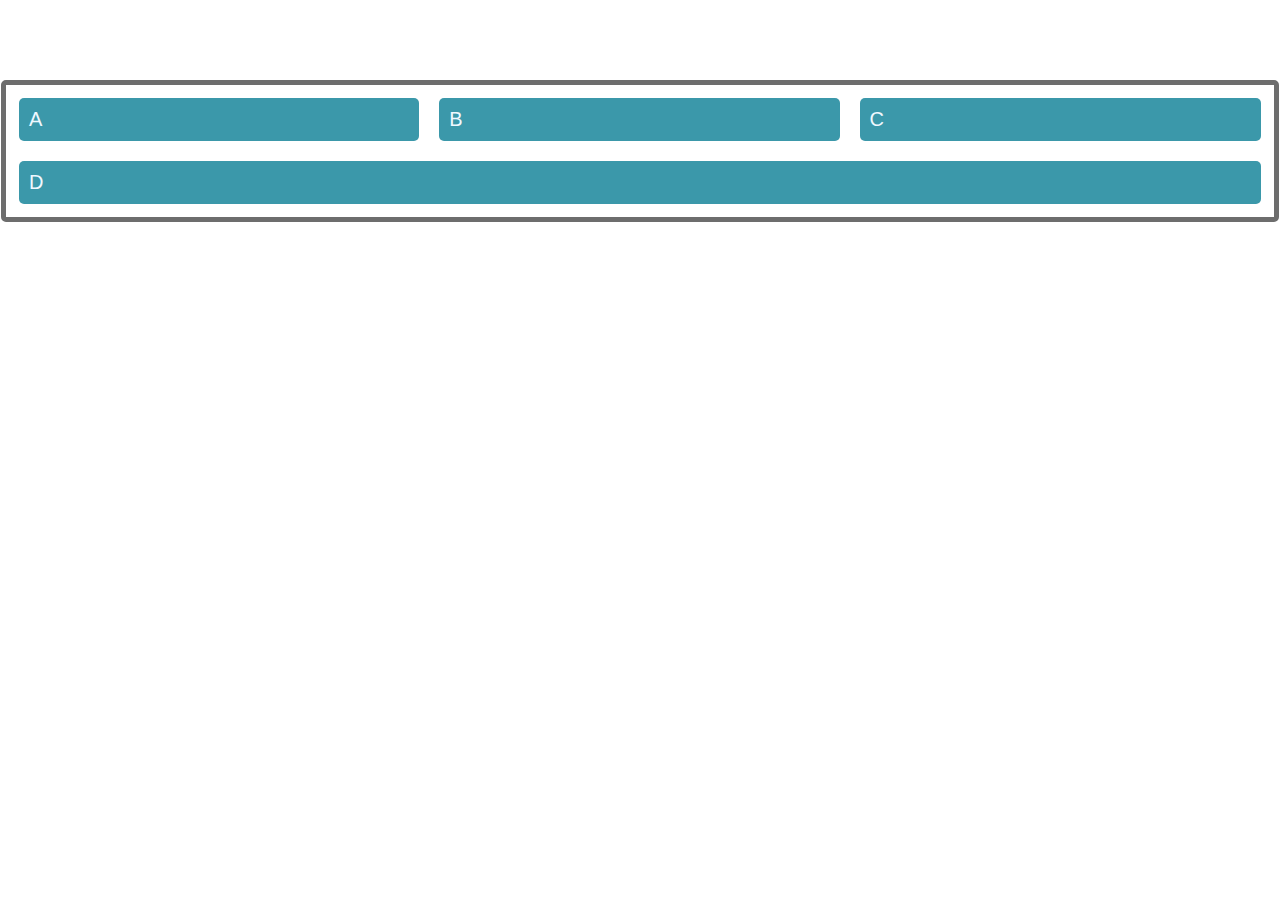
<file: flexbox/index.html>
<!DOCTYPE html>
<html lang="en">
<head>
    <meta charset="UTF-8">
    <meta http-equiv="X-UA-Compatible" content="IE=edge">
    <meta name="viewport" content="width=device-width, initial-scale=1.0">
    <title>Mobile First Layout(GRID)</title>
    <link href="style.css" rel="stylesheet">
</head>
<body>
    
    <main>
        <article>A</article>
        <section>B</section>
        <section>C</section>
        <section>D</section>        
         
    </main>
  
    
</body>
</html>
</file>
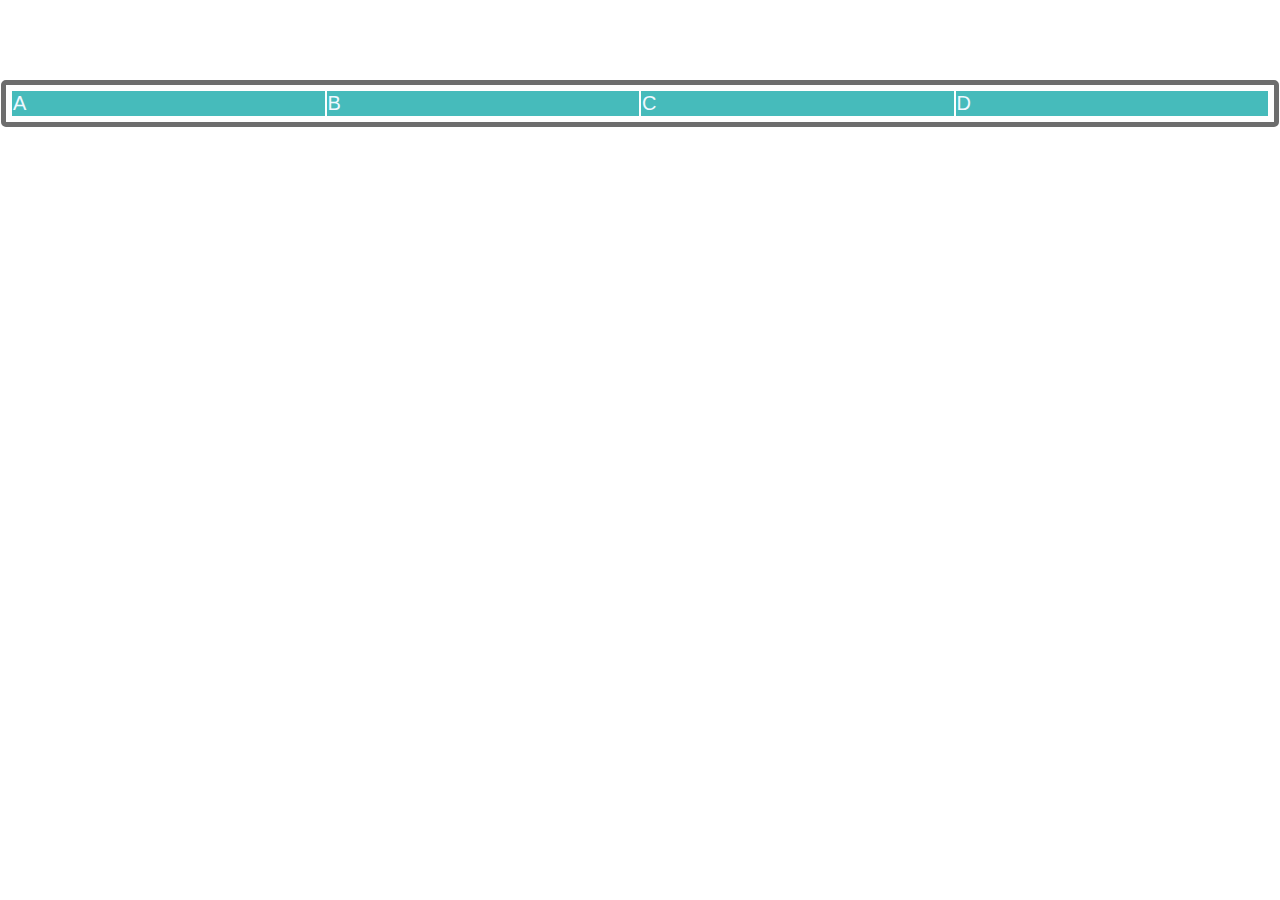
<file: grid/index.html>
<!DOCTYPE html>
<html lang="en">
<head>
    <meta charset="UTF-8">
    <meta http-equiv="X-UA-Compatible" content="IE=edge">
    <meta name="viewport" content="width=device-width, initial-scale=1.0">
    <title>Mobile First Layout(GRID)</title>
    <link href="style.css" rel="stylesheet">
</head>
<body>
    
    <main>
        <ul>
            <li>A</li>
            <li>B</li>
            <li>C</li>
            <li>D</li>

        </ul>     
         
    </main>
  
    
</body>
</html>
</file>
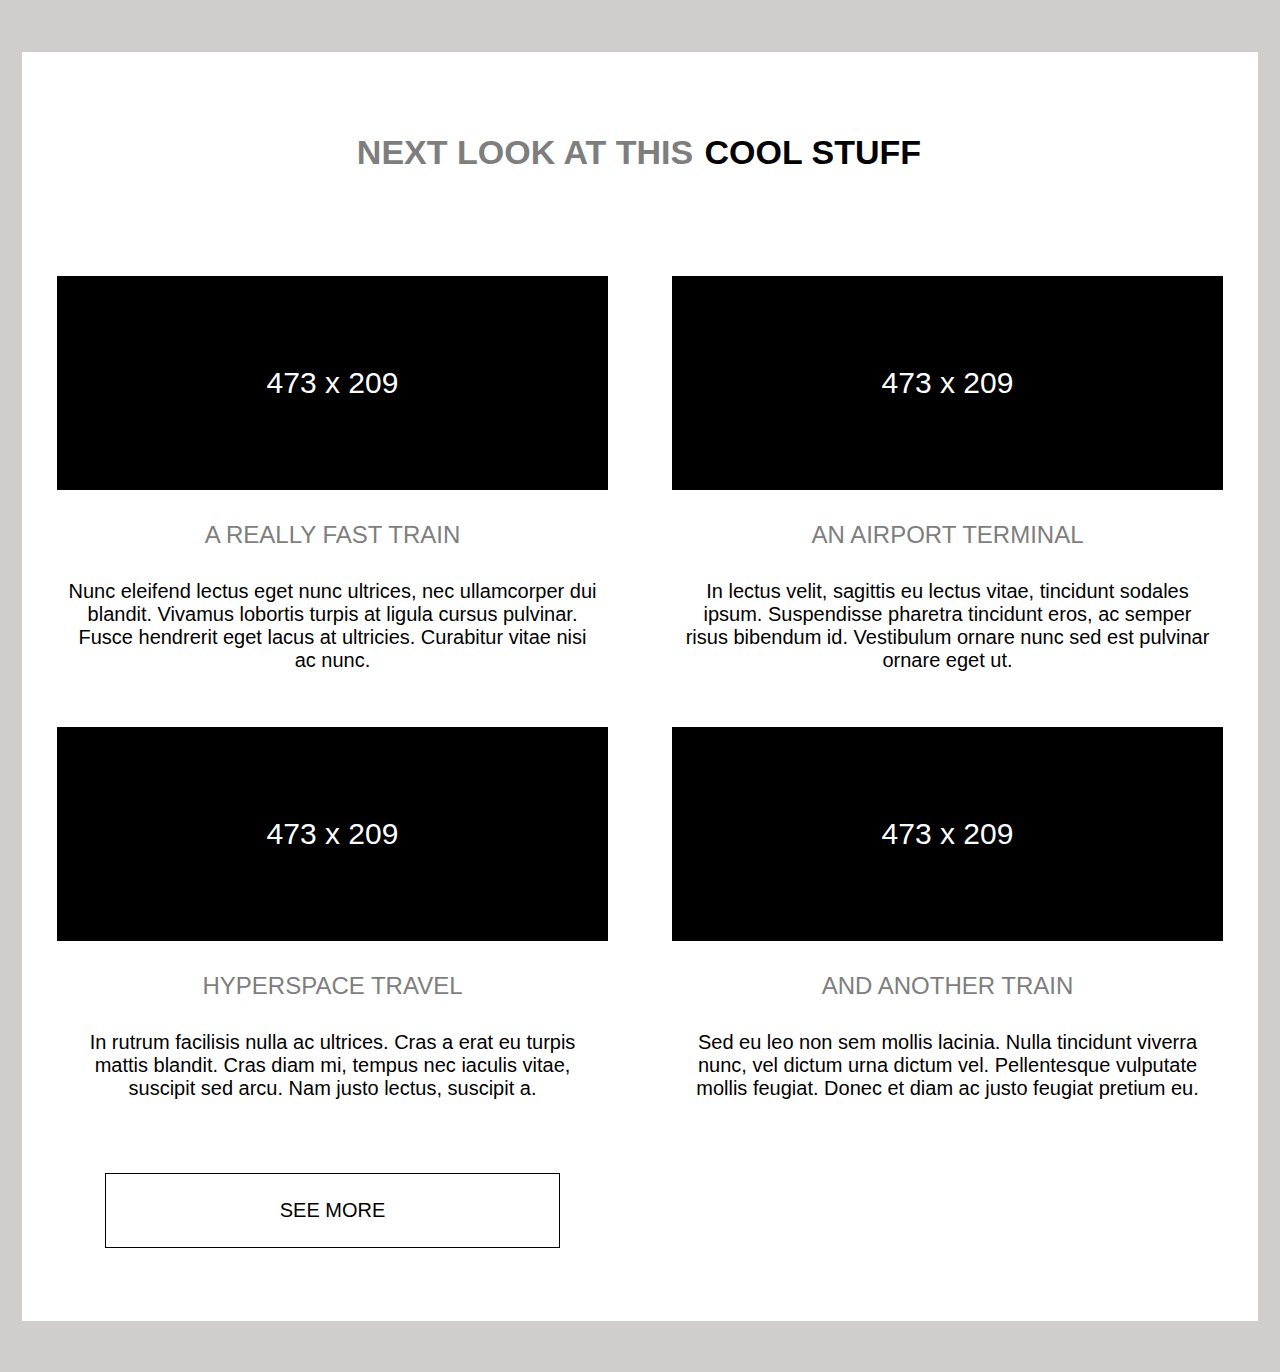
<file: grid/grid2/index.html>
<!DOCTYPE html>
<html lang="en">
<head>
    <meta charset="UTF-8">
    <meta http-equiv="X-UA-Compatible" content="IE=edge">
    <meta name="viewport" content="width=device-width, initial-scale=1.0">
    <title>(GRID Excercise-2)</title>
    <link href="style.css" rel="stylesheet">
</head>
<body>

   

    <main>
        <h1 style="color:rgb(126, 126, 126)">NEXT LOOK AT THIS <span>COOL STUFF</span></h1>
       <ul>
       
            <li>
                <p class="box">473 x 209</p>
                <h2>A REALLY FAST TRAIN</h2>
                <p>Nunc eleifend lectus eget nunc ultrices, nec ullamcorper dui blandit. Vivamus lobortis turpis at ligula cursus pulvinar. Fusce hendrerit eget lacus at ultricies. Curabitur vitae nisi ac nunc.</p>

            </li>

            <li>
                <p class="box">473 x 209</p>
                <h2>AN AIRPORT TERMINAL</h2>
                <p>In lectus velit, sagittis eu lectus vitae, tincidunt sodales ipsum. Suspendisse pharetra tincidunt eros, ac semper risus bibendum id. Vestibulum ornare nunc sed est pulvinar ornare eget ut.

            </li>    
        
            

            <li>
                <p class="box">473 x 209</p>
                <h2>HYPERSPACE TRAVEL</h2>
                <p>In rutrum facilisis nulla ac ultrices. Cras a erat eu turpis mattis blandit. Cras diam mi, tempus nec iaculis vitae, suscipit sed arcu. Nam justo lectus, suscipit a.</p>    
        
            </li>

            <li>
                <p class="box">473 x 209</p>
                <h2>AND ANOTHER TRAIN</h2>
                <p>Sed eu leo non sem mollis lacinia. Nulla tincidunt viverra nunc, vel dictum urna dictum vel. Pellentesque vulputate mollis feugiat. Donec et diam ac justo feugiat pretium eu.</p>    
        
            </li>
<a href="#" id="a">SEE MORE</a>
       </ul>
    
    
    </main>
        




 
    
</body>
</html>
</file>
<file: flexbox/style.css>
html {
    box-sizing: border-box;
    font-size: 10px;
    height: 100%;
    margin: 0;
    padding: 0;
}

*, *::before, *::after {
    box-sizing: inherit;
}

* { color: aliceblue;
    font-family: Arial, Helvetica, sans-serif;
    font-weight:200;
    font-size: 2rem;
    padding: 1px;
    margin: 1px;
    text-align: left;
    text-transform: uppercase;
}

body {

    border: 5px solid rgb(109, 109, 109);
    border-radius: 5px;
    margin-top: 8rem;

 
}


main {

    display:grid;
    grid-template-areas:
        'A'
        'B'
        'C'
        'D';
   

   

}

article {
    background-color: rgb(59, 152, 170);
    border-radius: 5px;
    grid-area: A;
    margin: 1rem;
    padding: 1rem;
   
   
}

section:nth-of-type(1){
    background-color: rgb(59, 152, 170);
    border-radius: 5px;
    grid-area: B;
    margin: 1rem;
    padding: 1rem;

}

section:nth-of-type(2) {
    background-color: rgb(59, 152, 170);
    border-radius: 5px;
    grid-area: C;
    margin: 1rem;
    padding: 1rem;

}

section:nth-of-type(3) {
    background-color: rgb(59, 152, 170);
    border-radius: 5px;
    grid-area: D;
    margin: 1rem;
    padding: 1rem;

}



/* tablet */
@media screen and (min-width: 770px) {

    main {
        grid-template-areas:
        'A B'
        'C D';
        
    }

@media screen and (min-width: 910px) {

    main {
        
        grid-template-areas:
        'A B C'
        'D D D';
            
        }




/* desktop */
@media screen and (min-width: 1024px) {

    main {
        grid-template-areas:
        'A' 'B' 'C' 'D'
        'A' 'B' 'C' 'D'
        'A' 'B' 'C' 'D'
        'A' 'B' 'C' 'D' 
        
    }
}
</file>
<file: grid/style.css>
html {
    box-sizing: border-box;
    font-size: 10px;
    height: 100%;
    margin: 0;
    padding: 0;
}

*, *::before, *::after 
    {
    box-sizing: inherit;
    }

* { color: aliceblue;
    font-family: Arial, Helvetica, sans-serif;
    font-weight:200;
    font-size: 2rem;
    padding: 1px;
    margin: 1px;
    text-align: left;
    text-transform: uppercase;
}

body {

    border: 5px solid rgb(109, 109, 109);
    border-radius: 5px;
    margin-top: 8rem;
    }


ul {
    display: grid;
    list-style-type: none;
    grid-template-columns: repeat(auto-fit, minmax(25rem, 1fr));

    }
   

 li {
     background-color: rgb(70, 187, 187);

    }


 @media screen and (min-width: 750px) and (max-width: 1012px)   {
    
    li:nth-of-type(4) 
    {
        grid-area: 2/1/3/4
    }}
</file>
<file: grid/grid2/style.css>
html {
    box-sizing: border-box;
    font-size: 10px;
    height: 100%;
    margin: 0;
    padding: 0;
}

*, *::before, *::after 
    {
    box-sizing: inherit;
    }

* { color: rgb(1, 1, 1);
    font-family: Arial, Helvetica, sans-serif;
    font-size: 2rem;
    padding: 1px;
    margin: 1px;
    text-align: center;
    
}

body {
    background-color: rgb(208, 205, 205);
    
    }

main {
    
    background-color: white;  
    margin: 5rem 2rem;
     

     }

ul {
    display: grid;
    grid-template-columns: repeat(auto-fit, minmax(42rem, 1fr));
    
    }

li {
    list-style-type: none;

    }


h1 {
    color: rgb(0, 0, 0);
    font-size:34px;  
    margin: 5rem;
    padding-top: 3rem;;
   

    }

h2 {
    color: rgb(126, 126, 126);
    font-size: 24px;
    font-weight:lighter;
    margin: 3rem;
}

p {
    padding: 0 4rem;
    text-align: center;
}

a {     
        border: 1px solid black;
        background-color: white;
        margin: 7rem 8rem;
        padding: 2.5rem 0.5rem;
        text-decoration: none;
        
}

span {
    font-size: 34px;
}

  
.box {
    background-color: black;
    color:rgb(255, 255, 255);
    font-size: 30px;
    margin-top: 5rem;
    margin-bottom: 3rem;
    margin-right: 3rem;
    margin-left:3rem;
    padding: 9rem 4rem;
    }




    
/*


 @media screen and (min-width: 750px) and (max-width: 1012px)   {
</file>
